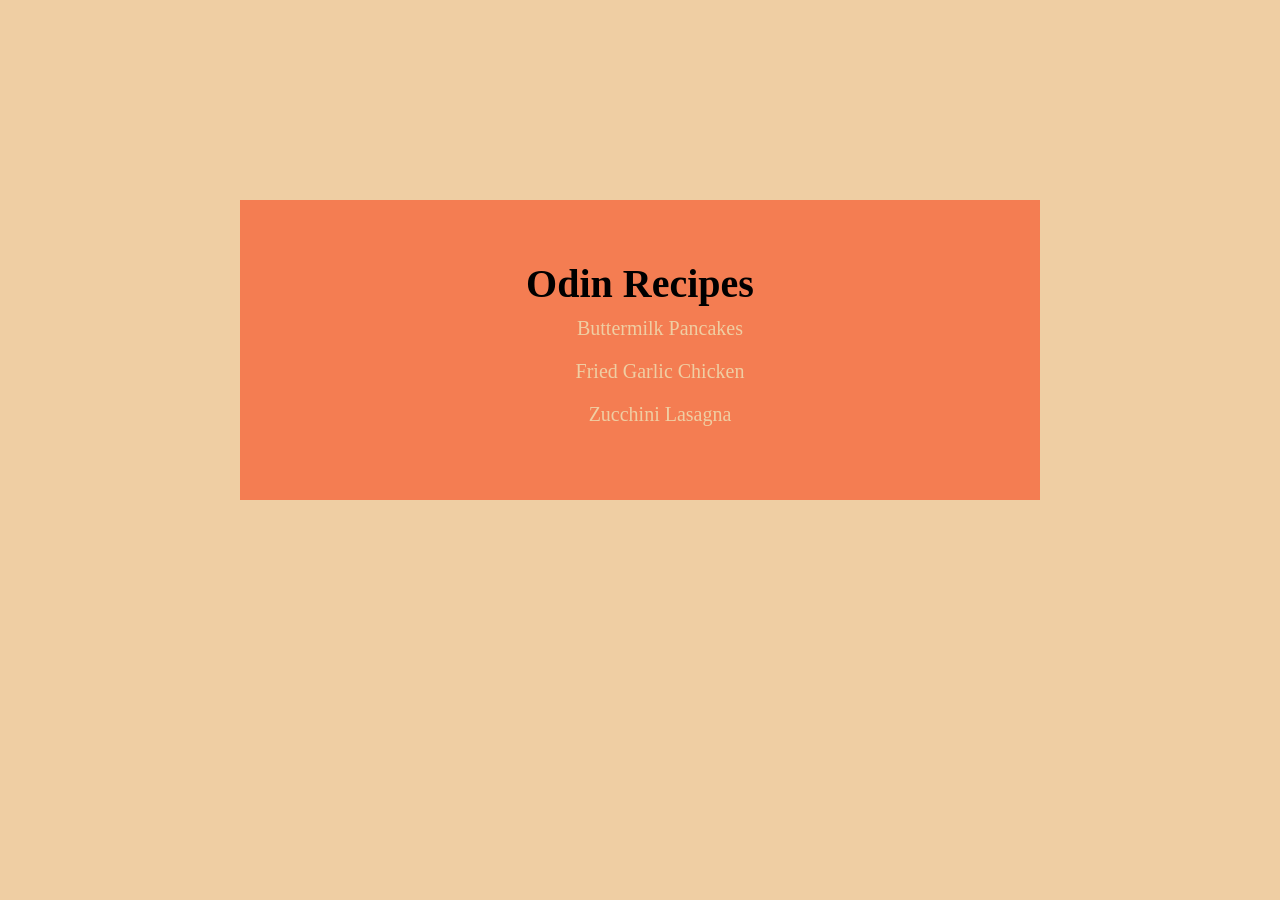
<file: index.html>
<!DOCTYPE html>
<html lang="en">
<head>
    <meta charset="UTF-8">
    <meta name="viewport" content="width=device-width, initial-scale=1.0">
    <link rel="stylesheet" href="./style.css">
    <title>Odin Recipes</title>
</head>
<body>
    <div class="home">
        <h1>Odin Recipes</h1>
        <ul>
            <li><a href="./recipes/pancakes.html" >Buttermilk Pancakes</a></li>
            <li><a href="./recipes/chicken.html" >Fried Garlic Chicken</a></li>
            <li><a href="./recipes/lasagna.html" >Zucchini Lasagna</a></li>
        </ul>
    </div>
</body>
</html>
</file>
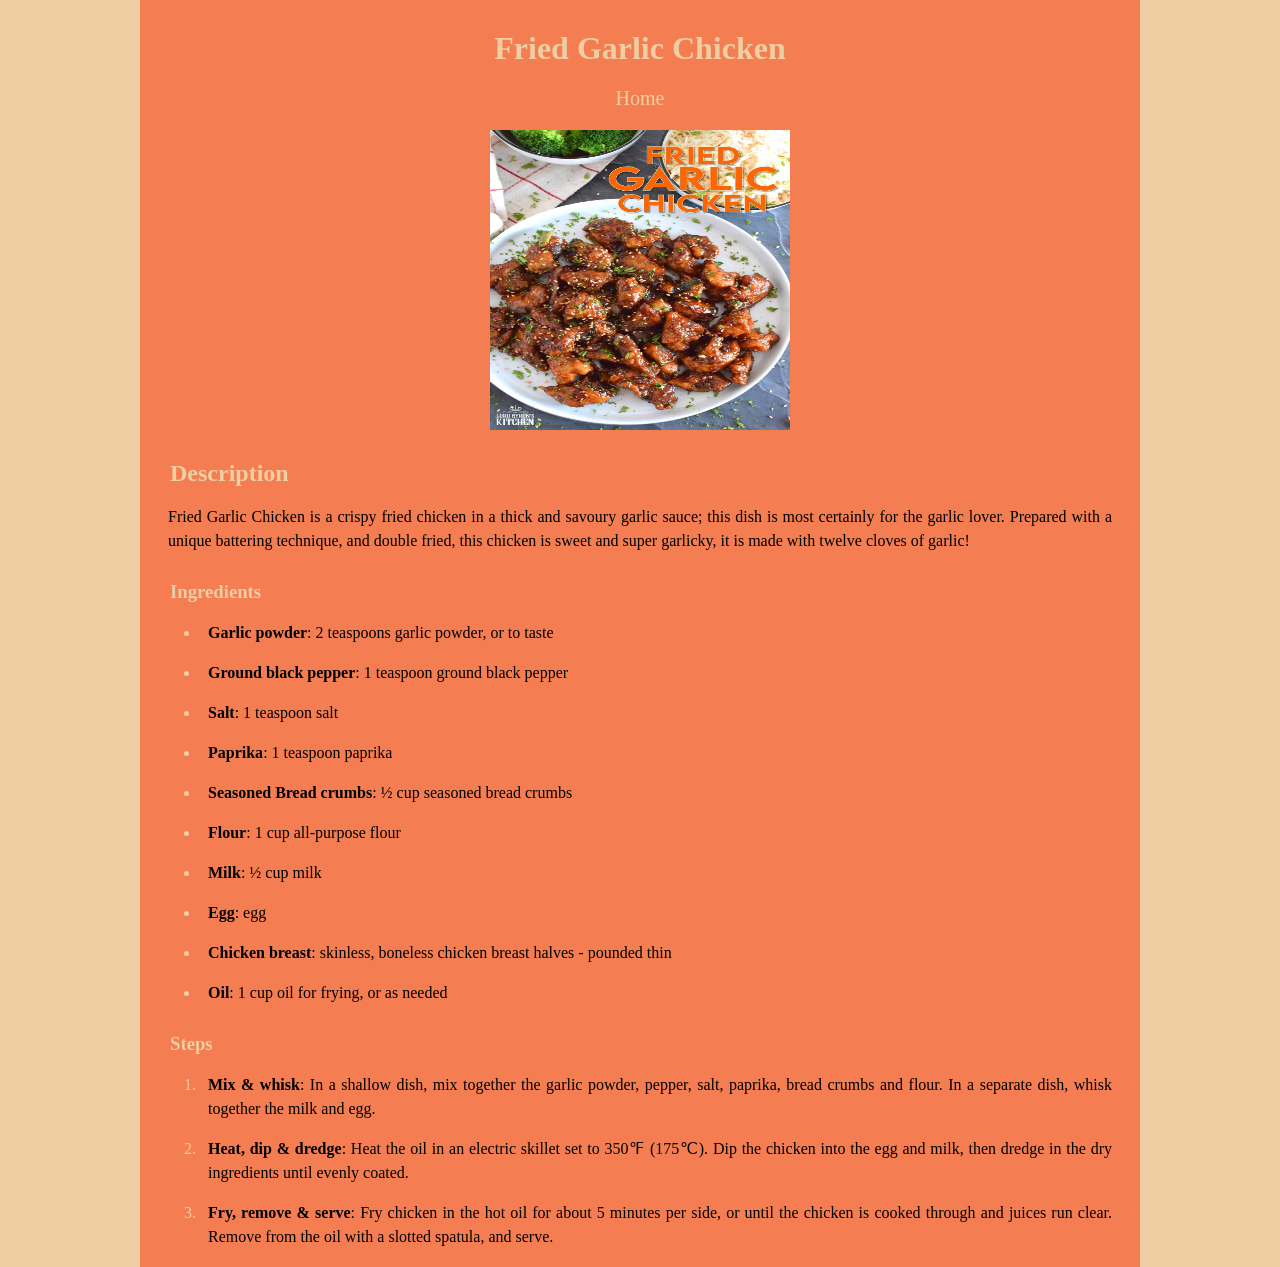
<file: recipes/chicken.html>
<!DOCTYPE html>
<html lang="en">
<head>
    <meta charset="UTF-8">
    <meta name="viewport" content="width=device-width, initial-scale=1.0">
    <link rel="stylesheet" href="../style.css">
    <title>Fried Garlic Chicken</title>
</head>
<body>
    <div class="recipe">
        <div class="recipe-name">
            <h1 class="headers">Fried Garlic Chicken</h1>
            <a href="../index.html">Home</a>
            <img src="../img/fried-garlic-chicken.jpg" alt="Delicious Fried Garlic Chicken">
        </div>
        <div class="description">
            <h2 class="headers">Description</h2>
            <p>Fried Garlic Chicken is a crispy fried chicken in a thick and savoury garlic sauce; this dish is most certainly for the garlic lover. Prepared with a unique battering technique, and double fried, this chicken is sweet and super garlicky, it is made with twelve cloves of garlic!</p>
        </div>
        <div class="ingredients">
        <h3 class="headers">Ingredients</h3>
            <ul>
                <li><strong>Garlic powder</strong>: 2 teaspoons garlic powder, or to taste</li>
                <li><strong>Ground black pepper</strong>: 1 teaspoon ground black pepper</li>
                <li><strong>Salt</strong>: 1 teaspoon salt</li>
                <li><strong>Paprika</strong>: 1 teaspoon paprika</li>
                <li><strong>Seasoned Bread crumbs</strong>: &frac12; cup seasoned bread crumbs</li>
                <li><strong>Flour</strong>: 1 cup all-purpose flour</li>
                <li><strong>Milk</strong>: &frac12; cup milk</li>
                <li><strong>Egg</strong>: egg</li>
                <li><strong>Chicken breast</strong>: skinless, boneless chicken breast halves - pounded thin</li>
                <li><strong>Oil</strong>: 1 cup oil for frying, or as needed</li>
            </ul>
        </div>
        <div class="steps">
        <h3 class="headers">Steps</h3>
            <ol>
                <li><strong>Mix & whisk</strong>: In a shallow dish, mix together the garlic powder, pepper, salt, paprika, bread crumbs and flour. In a separate dish, whisk together the milk and egg.</li>
                <li><strong>Heat, dip & dredge</strong>: Heat the oil in an electric skillet set to 350&#x2109; (175&#8451;). Dip the chicken into the egg and milk, then dredge in the dry ingredients until evenly coated.</li>
                <li><strong>Fry, remove & serve</strong>: Fry chicken in the hot oil for about 5 minutes per side, or until the chicken is cooked through and juices run clear. Remove from the oil with a slotted spatula, and serve.</li>
            </ol>
        </div>
    </div>
</body>
</html>
</file>
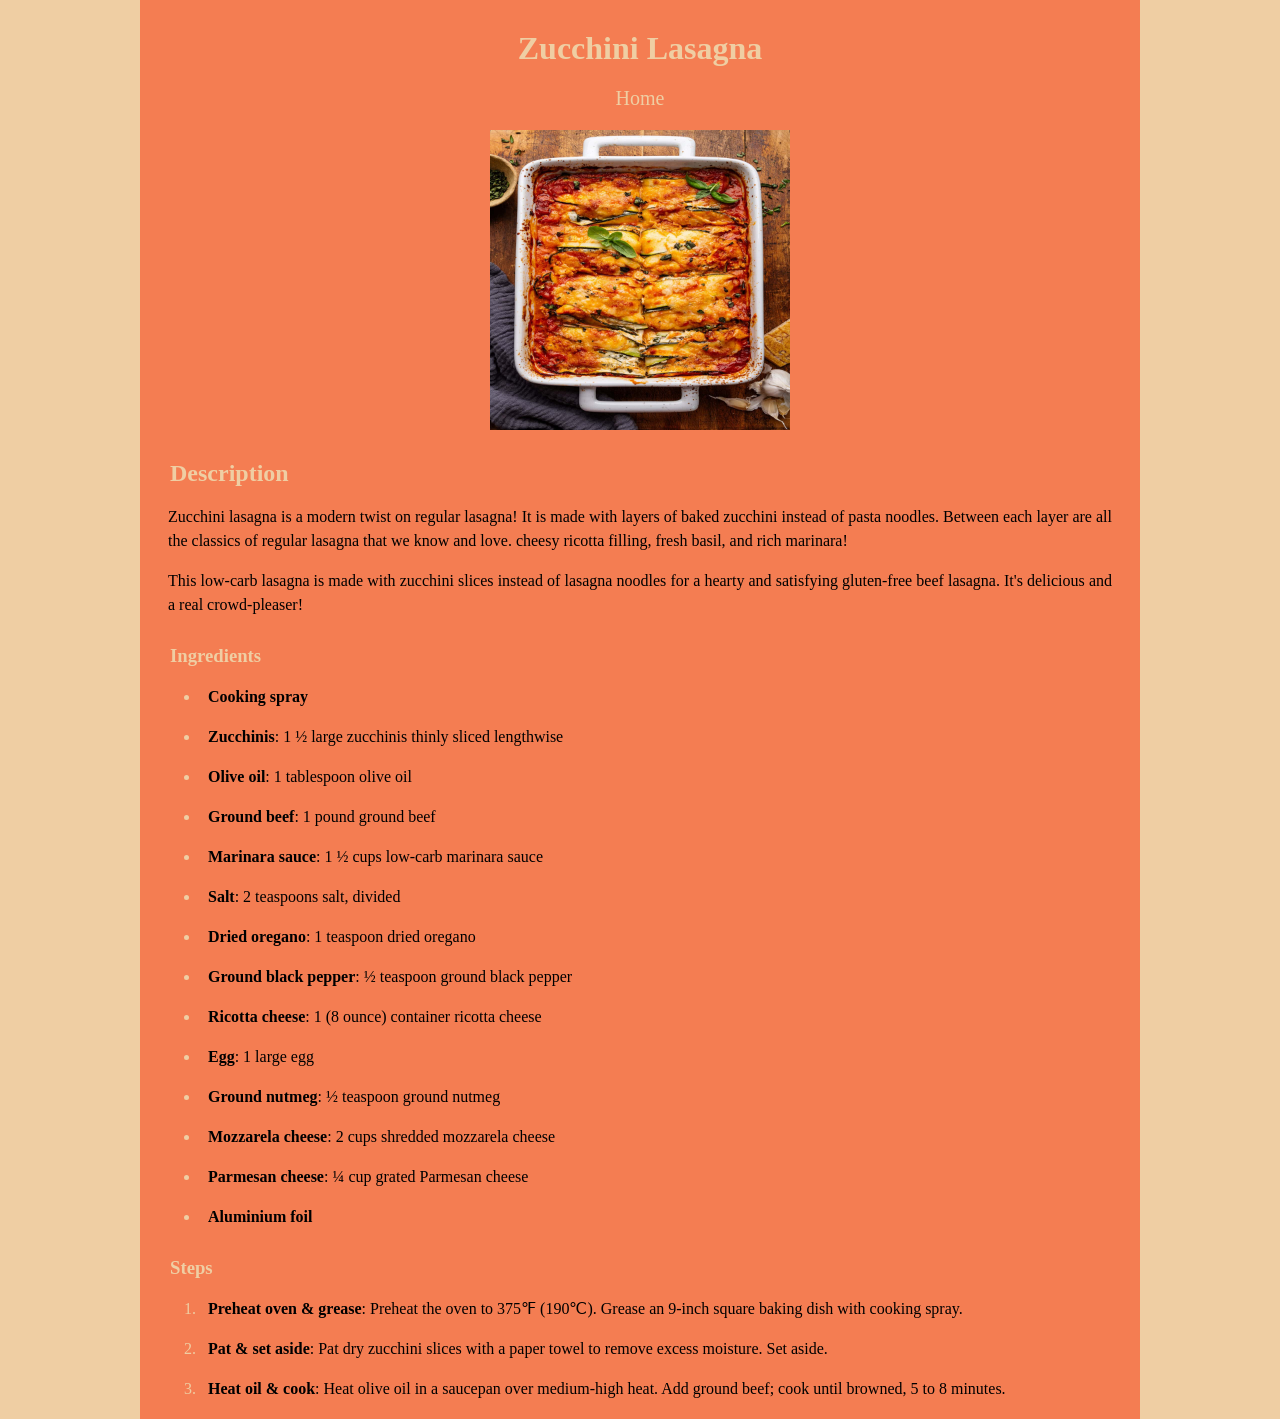
<file: recipes/lasagna.html>
<!DOCTYPE html>
<html lang="en">
<head>
    <meta charset="UTF-8">
    <meta name="viewport" content="width=device-width, initial-scale=1.0">
    <link rel="stylesheet" href="../style.css">
    <title>Zucchini Lasagna</title>
</head>
<body>
    <div class="recipe">
        <div class="recipe-name">
            <h1 class="headers">Zucchini Lasagna</h1>
            <a href="../index.html">Home</a>
            <img src="../img/zucchini-lasagna.jpg" alt="Delicious Zucchini Lasagna">
        </div>
        <div class="description">
            <h2 class="headers">Description</h2>
            <p>Zucchini lasagna is a modern twist on regular lasagna! It is made with layers of baked zucchini instead of pasta noodles. Between each layer are all the classics of regular lasagna that we know and love.  cheesy ricotta filling, fresh basil, and rich marinara!</p>
            <p>This low-carb lasagna is made with zucchini slices instead of lasagna noodles for a hearty and satisfying gluten-free beef lasagna. It's delicious and a real crowd-pleaser!</p>
        </div>
        <div class="ingredients">
            <h3 class="headers">Ingredients</h3>
            <ul>
                <li><strong>Cooking spray</strong></li>
                <li><strong>Zucchinis</strong>: 1 &frac12; large zucchinis thinly sliced lengthwise</li>
                <li><strong>Olive oil</strong>: 1 tablespoon olive oil</li>
                <li><strong>Ground beef</strong>: 1 pound ground beef</li>
                <li><strong>Marinara sauce</strong>: 1 &frac12; cups low-carb marinara sauce</li>
                <li><strong>Salt</strong>: 2 teaspoons salt, divided</li>
                <li><strong>Dried oregano</strong>: 1 teaspoon dried oregano</li>
                <li><strong>Ground black pepper</strong>: &frac12; teaspoon ground black pepper</li>
                <li><strong>Ricotta cheese</strong>: 1 (8 ounce) container ricotta cheese</li>
                <li><strong>Egg</strong>: 1 large egg</li>
                <li><strong>Ground nutmeg</strong>: &frac12; teaspoon ground nutmeg</li>
                <li><strong>Mozzarela cheese</strong>: 2 cups shredded mozzarela cheese</li>
                <li><strong>Parmesan cheese</strong>: &frac14; cup grated Parmesan cheese</li>
                <li><strong>Aluminium foil</strong></li>
            </ul>
        </div>
        <div class="steps">
        <h3 class="headers">Steps</h3>
            <ol>
                <li><strong>Preheat oven & grease</strong>: Preheat the oven to 375&#x2109; (190&#8451;). Grease an 9-inch square baking dish with cooking spray.</li>
                <li><strong>Pat & set aside</strong>: Pat dry zucchini slices with a paper towel to remove excess moisture. Set aside.</li>
                <li><strong>Heat oil & cook</strong>: Heat olive oil in a saucepan over medium-high heat. Add ground beef; cook until browned, 5 to 8 minutes.</li>
            </ol>
        </div>
    <div>
</body>
</html>
</file>
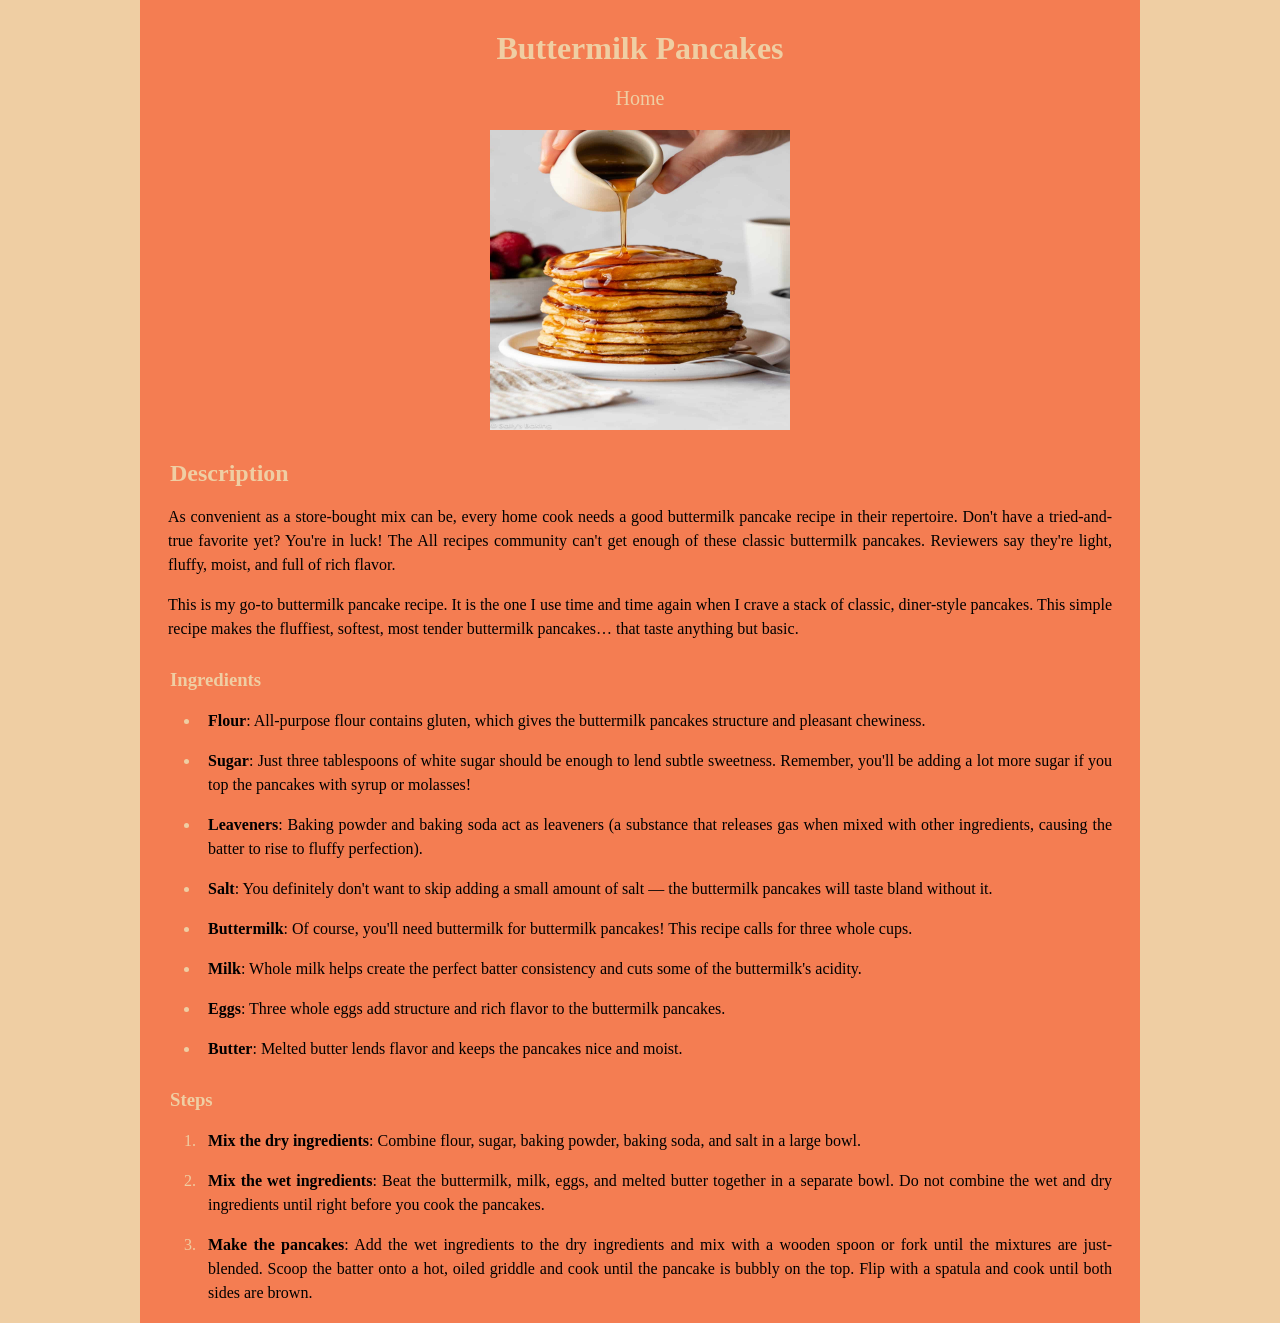
<file: recipes/pancakes.html>
<!DOCTYPE html>
<html lang="en">
<head>
    <meta charset="UTF-8">
    <meta name="viewport" content="width=device-width, initial-scale=1.0">
    <link rel="stylesheet" href="../style.css">
    <title>Buttermilk Pancakes</title>
</head>
<body>
    <div class="recipe">
        <div class="recipe-name">
            <h1 class="headers">Buttermilk Pancakes</h1>
            <a href="../index.html">Home</a>
            <img src="../img/buttermilk-pancakes.jpg" alt="Delicious Buttermilk Pancakes">
        </div>
        <div class="description">
            <h2 class="headers">Description</h2>
            <p>As convenient as a store-bought mix can be, every home cook needs a good buttermilk pancake recipe in their repertoire. Don't have a tried-and-true favorite yet? You're in luck! The All recipes community can't get enough of these classic buttermilk pancakes. Reviewers say they're light, fluffy, moist, and full of rich flavor.</p>
            <p>This is my go-to buttermilk pancake recipe. It is the one I use time and time again when I crave a stack of classic, diner-style pancakes. This simple recipe makes the fluffiest, softest, most tender buttermilk pancakes… that taste anything but basic.</p>
        </div>
        <div class="ingredients">
        <h3 class="headers">Ingredients</h3>
            <ul>
                <li><strong>Flour</strong>: All-purpose flour contains gluten, which gives the buttermilk pancakes structure and pleasant chewiness.</li>
                <li><strong>Sugar</strong>: Just three tablespoons of white sugar should be enough to lend subtle sweetness. Remember, you'll be adding a lot more sugar if you top the pancakes with syrup or molasses!</li>
                <li><strong>Leaveners</strong>: Baking powder and baking soda act as leaveners (a substance that releases gas when mixed with other ingredients, causing the batter to rise to fluffy perfection).</li>
                <li><strong>Salt</strong>: You definitely don't want to skip adding a small amount of salt — the buttermilk pancakes will taste bland without it.</li>
                <li><strong>Buttermilk</strong>: Of course, you'll need buttermilk for buttermilk pancakes! This recipe calls for three whole cups.</li>
                <li><strong>Milk</strong>: Whole milk helps create the perfect batter consistency and cuts some of the buttermilk's acidity.</li>
                <li><strong>Eggs</strong>: Three whole eggs add structure and rich flavor to the buttermilk pancakes.</li>
                <li><strong>Butter</strong>: Melted butter lends flavor and keeps the pancakes nice and moist.</li>
            </ul>
        </div>
        <div class="steps">
            <h3 class="headers">Steps</h3>
            <ol>
                <li><strong>Mix the dry ingredients</strong>: Combine flour, sugar, baking powder, baking soda, and salt in a large bowl.</li>
                <li><strong>Mix the wet ingredients</strong>: Beat the buttermilk, milk, eggs, and melted butter together in a separate bowl. Do not combine the wet and dry ingredients until right before you cook the pancakes.</li>
                <li><strong>Make the pancakes</strong>: Add the wet ingredients to the dry ingredients and mix with a wooden spoon or fork until the mixtures are just-blended. Scoop the batter onto a hot, oiled griddle and cook until the pancake is bubbly on the top. Flip with a spatula and cook until both sides are brown.</li>
            </ol>
        </div>
    </div>
</body>
</html>
</file>
<file: style.css>
html {
    box-sizing: border-box;
    
}

*,
*::before,
*::after {
    box-sizing: inherit;
    margin: 0;
}

body {
    background-color: rgb(239, 206, 163);
}

.home,
.recipe,
img {
    margin: 0 auto;
}

.home {
    width: 800px;
    margin-top: 200px;
    padding: 50px;
}

.home,
.recipe {
    background-color: rgb(244, 125, 82);
}

a {
    text-decoration: none;
    display: inline-block;
    font-size: 20px;
}

.home ul li {
    list-style-type: none; 
}

.home h1 {
    font-size: 40px;
}
.home,
img {
    height: 300px;
}

img {
    display: block;
    width: 300px;
}

.recipe a,
img {
    margin-bottom: 10px;
}

.recipe {
    width: 1000px;
}

.recipe-name,
.home {
    text-align: center;
}

.recipe,
.recipe-name,
.description,
.ingredients,
.steps,
.home h1 {
    margin-bottom: -10px;
}

.headers,
.ingredients ul li::marker,
.steps ol li::marker,
a {
     color: rgb(239, 206, 163);
}

.description p,
.ingredients ul li,
.steps ol li {
    padding: 8px;
    line-height: 1.5;
    text-align: justify;
    font-size: 16px;
}

.recipe,
.recipe-name,
.description,
.ingredients,
.steps,
.headers,
.home h1,
a {
    padding: 10px;
}
</file>
